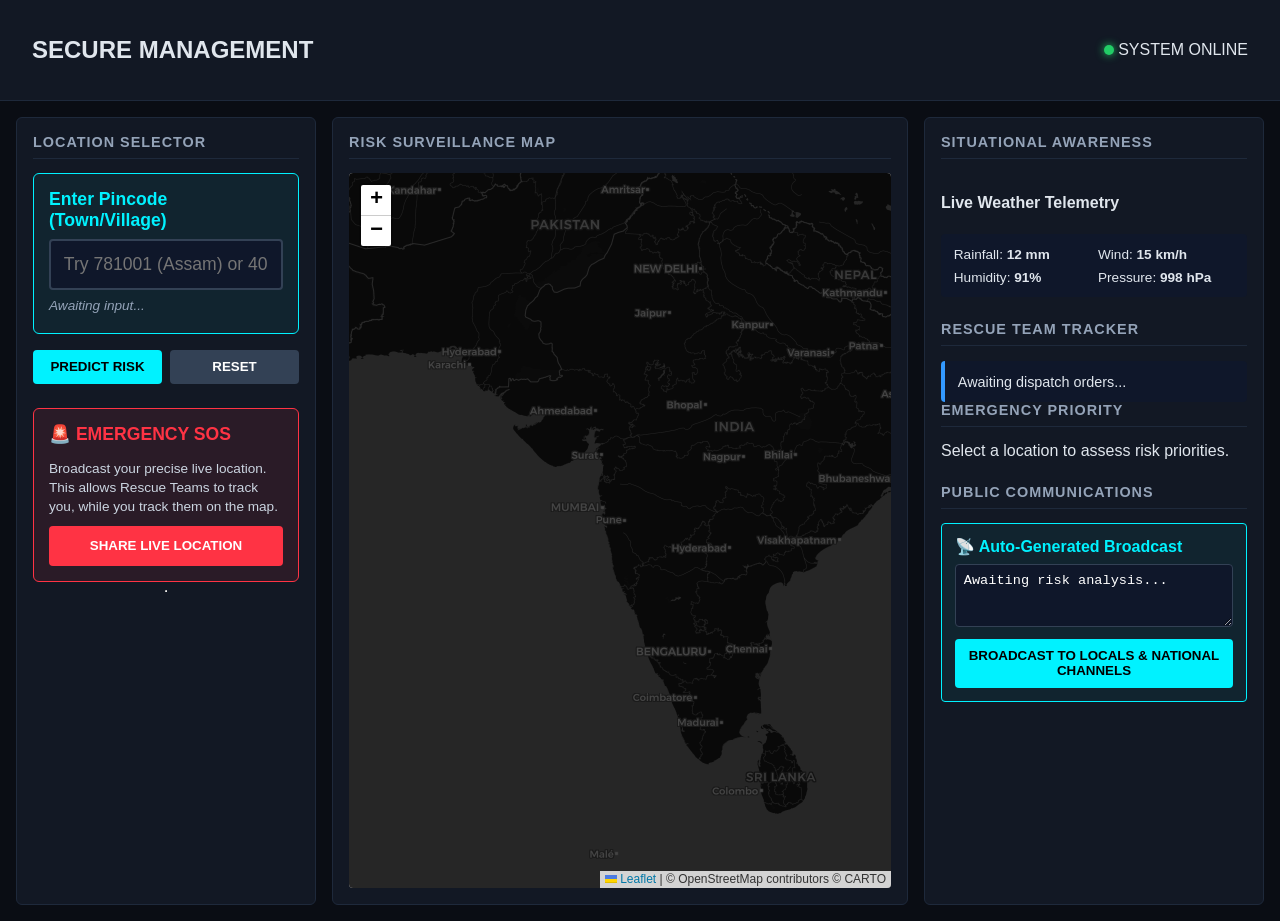
<file: SECURE MANAGEMENT - AI Disaster Intelligence.html>
<!DOCTYPE html>
<!-- saved from url=(0022)http://127.0.0.1:8000/ -->
<html lang="en"><head><meta http-equiv="Content-Type" content="text/html; charset=UTF-8">
  
  <meta name="viewport" content="width=device-width, initial-scale=1.0">
  <title>SECURE MANAGEMENT - AI Disaster Intelligence</title>
  
  <!-- Styling & Map Libraries -->
  <link rel="stylesheet" href="./SECURE MANAGEMENT - AI Disaster Intelligence_files/leaflet.css">
  <link rel="stylesheet" href="./SECURE MANAGEMENT - AI Disaster Intelligence_files/style.css">
  
  <!-- JS Libraries -->
  <script src="./SECURE MANAGEMENT - AI Disaster Intelligence_files/three.min.js.download"></script>
  <script src="./SECURE MANAGEMENT - AI Disaster Intelligence_files/leaflet.js.download"></script>
  <script src="./SECURE MANAGEMENT - AI Disaster Intelligence_files/chart.js.download"></script>
</head>
<body>

  <!-- Entry Visual Experience (Three.js) -->
  <section id="hero-landing" class="hidden">
    <div id="three-canvas-container"><canvas width="1536" height="782" style="display: block; width: 1536px; height: 782px;"></canvas></div>
    <div class="hero-overlay">
      <h1>SECURE MANAGEMENT</h1>
      <p class="subtitle">AI-POWERED DISASTER INTELLIGENCE</p>
      
      <div id="contact-form" style="margin-top: 2rem; display: flex; flex-direction: column; align-items: center; gap: 10px;">
        <label for="user-phone" style="font-size: 0.9rem; color: #cbd5e1; text-shadow: 0 2px 4px rgba(0,0,0,0.8);">Emergency Contact Registration</label>
        <input type="tel" id="user-phone" placeholder="Enter Mobile Number" style="padding: 1rem; font-size: 1.1rem; border-radius: 4px; border: 2px solid var(--accent-cyan); background: rgba(15, 23, 42, 0.8); color: #fff; text-align: center; width: 280px; box-sizing: border-box; font-weight: bold; letter-spacing: 1px;">
        <button id="btn-enter" onclick="enterCommandCenter()" style="margin-top: 10px; width: 280px;">ENTER COMMAND CENTER</button>
      </div>
    </div>
  </section>

  <!-- Main Command Center Dashboard -->
  <main id="command-center" class="">
    <!-- Header -->
    <header class="dashboard-header">
      <h2>SECURE MANAGEMENT</h2>
      <div class="system-status">
        <span class="status-dot"></span> SYSTEM ONLINE
      </div>
    </header>

    <!-- Main Grid -->
    <div class="dashboard-grid">
      
      <!-- Control Panel -->
      <section class="panel control-panel">
        <h3>LOCATION SELECTOR</h3>
        <div class="form-group" style="background: rgba(0, 242, 255, 0.05); padding: 15px; border-radius: 6px; border: 1px solid var(--accent-cyan); margin-bottom: 1rem;">
          <label for="pincode-input" style="color: var(--accent-cyan); font-weight: bold; font-size: 1.1rem; display: block; margin-bottom: 8px;">Enter Pincode (Town/Village)</label>
          <input type="text" id="pincode-input" placeholder="Try 781001 (Assam) or 400001 (Mumbai)" style="width: 100%; padding: 0.8rem; font-size: 1.1rem; background: #0f172a; border: 2px solid #334155; color: #fff; border-radius: 4px; margin-bottom: 0.5rem; box-sizing: border-box;">
          <div id="detected-location" style="font-size: 0.85rem; color: rgb(148, 163, 184); min-height: 20px; font-style: italic;">Awaiting input...</div>
        </div>
        <div class="button-group">
          <button id="btn-predict" onclick="triggerPincodePrediction()">PREDICT RISK</button>
          <button id="btn-cancel" onclick="resetSelection()">RESET</button>
        </div>

        <!-- 2-Way Tracker / SOS Feature -->
        <div class="form-group" style="background: rgba(255, 51, 68, 0.1); padding: 15px; border-radius: 6px; border: 1px solid var(--risk-high); margin-top: 1.5rem;">
          <h4 style="color: var(--risk-high); margin: 0 0 8px 0; font-size: 1.1rem;">🚨 EMERGENCY SOS</h4>
          <p style="font-size: 0.85rem; color: #cbd5e1; margin-bottom: 10px; line-height: 1.4;">Broadcast your precise live location. This allows Rescue Teams to track you, while you track them on the map.</p>
          <button id="btn-sos" onclick="triggerSOS()" style="width: 100%; padding: 0.8rem; background: var(--risk-high); color: #fff; font-weight: bold; border: none; border-radius: 4px; cursor: pointer; transition: 0.3s;">SHARE LIVE LOCATION</button>
          <div id="sos-status" style="font-size: 0.85rem; margin-top: 0.5rem; color: var(--risk-high); display: none; font-weight: bold;"></div>
        </div>

        <hr class="panel-divider">

        <!-- Area to Secure First -->
        <div id="priority-location-card" class="priority-card hidden">
          <h4>🚨 AREA TO SECURE FIRST</h4>
          <div id="priority-location-name" class="priority-title">626126</div>
          <div id="priority-score" class="priority-score-badge">11.46%</div>
          <div id="priority-risk-tag" class="risk-tag" style="color: var(--risk-none);">NO RISK</div>
          <div class="recommendations">
            <strong>Recommended Resources:</strong>
            <ul id="priority-resource-list"></ul>
          </div>
        </div>
      </section>

      <!-- Center Map View -->
      <section class="panel map-panel">
        <h3>RISK SURVEILLANCE MAP</h3>
        <div id="map" class="leaflet-container leaflet-touch leaflet-retina leaflet-fade-anim leaflet-grab leaflet-touch-drag leaflet-touch-zoom" tabindex="0" style="position: relative;"><div class="leaflet-pane leaflet-map-pane" style="transform: translate3d(-14px, 9px, 0px);"><div class="leaflet-pane leaflet-tile-pane"><div class="leaflet-layer " style="z-index: 1; opacity: 1;"><div class="leaflet-tile-container leaflet-zoom-animated" style="z-index: 18; transform: translate3d(99px, 238px, 0px) scale(1);"><img alt="" src="./SECURE MANAGEMENT - AI Disaster Intelligence_files/14@2x.png" class="leaflet-tile leaflet-tile-loaded" style="width: 256px; height: 256px; transform: translate3d(46px, 17px, 0px); opacity: 1;"><img alt="" src="./SECURE MANAGEMENT - AI Disaster Intelligence_files/14@2x(1).png" class="leaflet-tile leaflet-tile-loaded" style="width: 256px; height: 256px; transform: translate3d(302px, 17px, 0px); opacity: 1;"><img alt="" src="./SECURE MANAGEMENT - AI Disaster Intelligence_files/13@2x.png" class="leaflet-tile leaflet-tile-loaded" style="width: 256px; height: 256px; transform: translate3d(46px, -239px, 0px); opacity: 1;"><img alt="" src="./SECURE MANAGEMENT - AI Disaster Intelligence_files/13@2x(1).png" class="leaflet-tile leaflet-tile-loaded" style="width: 256px; height: 256px; transform: translate3d(302px, -239px, 0px); opacity: 1;"><img alt="" src="./SECURE MANAGEMENT - AI Disaster Intelligence_files/15@2x.png" class="leaflet-tile leaflet-tile-loaded" style="width: 256px; height: 256px; transform: translate3d(46px, 273px, 0px); opacity: 1;"><img alt="" src="./SECURE MANAGEMENT - AI Disaster Intelligence_files/15@2x(1).png" class="leaflet-tile leaflet-tile-loaded" style="width: 256px; height: 256px; transform: translate3d(302px, 273px, 0px); opacity: 1;"><img alt="" src="./SECURE MANAGEMENT - AI Disaster Intelligence_files/14@2x(2).png" class="leaflet-tile leaflet-tile-loaded" style="width: 256px; height: 256px; transform: translate3d(-210px, 17px, 0px); opacity: 1;"><img alt="" src="./SECURE MANAGEMENT - AI Disaster Intelligence_files/14@2x(3).png" class="leaflet-tile leaflet-tile-loaded" style="width: 256px; height: 256px; transform: translate3d(558px, 17px, 0px); opacity: 1;"><img alt="" src="./SECURE MANAGEMENT - AI Disaster Intelligence_files/13@2x(2).png" class="leaflet-tile leaflet-tile-loaded" style="width: 256px; height: 256px; transform: translate3d(-210px, -239px, 0px); opacity: 1;"><img alt="" src="./SECURE MANAGEMENT - AI Disaster Intelligence_files/13@2x(3).png" class="leaflet-tile leaflet-tile-loaded" style="width: 256px; height: 256px; transform: translate3d(558px, -239px, 0px); opacity: 1;"><img alt="" src="./SECURE MANAGEMENT - AI Disaster Intelligence_files/15@2x(2).png" class="leaflet-tile leaflet-tile-loaded" style="width: 256px; height: 256px; transform: translate3d(-210px, 273px, 0px); opacity: 1;"><img alt="" src="./SECURE MANAGEMENT - AI Disaster Intelligence_files/15@2x(3).png" class="leaflet-tile leaflet-tile-loaded" style="width: 256px; height: 256px; transform: translate3d(558px, 273px, 0px); opacity: 1;"><img alt="" src="./SECURE MANAGEMENT - AI Disaster Intelligence_files/12@2x.png" class="leaflet-tile leaflet-tile-loaded" style="width: 256px; height: 256px; transform: translate3d(46px, -495px, 0px); opacity: 1;"><img alt="" src="./SECURE MANAGEMENT - AI Disaster Intelligence_files/12@2x(1).png" class="leaflet-tile leaflet-tile-loaded" style="width: 256px; height: 256px; transform: translate3d(302px, -495px, 0px); opacity: 1;"><img alt="" src="./SECURE MANAGEMENT - AI Disaster Intelligence_files/12@2x(2).png" class="leaflet-tile leaflet-tile-loaded" style="width: 256px; height: 256px; transform: translate3d(-210px, -495px, 0px); opacity: 1;"><img alt="" src="./SECURE MANAGEMENT - AI Disaster Intelligence_files/12@2x(3).png" class="leaflet-tile leaflet-tile-loaded" style="width: 256px; height: 256px; transform: translate3d(558px, -495px, 0px); opacity: 1;"></div></div></div><div class="leaflet-pane leaflet-overlay-pane"><svg pointer-events="none" class="leaflet-zoom-animated" width="940" height="713" viewBox="-64 -68 940 713" style="transform: translate3d(-64px, -68px, 0px);"><g></g></svg></div><div class="leaflet-pane leaflet-shadow-pane"></div><div class="leaflet-pane leaflet-marker-pane"></div><div class="leaflet-pane leaflet-tooltip-pane"></div><div class="leaflet-pane leaflet-popup-pane"></div><div class="leaflet-proxy leaflet-zoom-animated" style="transform: translate3d(5892.5px, 3617px, 0px) scale(16);"></div></div><div class="leaflet-control-container"><div class="leaflet-top leaflet-left"><div class="leaflet-control-zoom leaflet-bar leaflet-control"><a class="leaflet-control-zoom-in" href="http://127.0.0.1:8000/#" title="Zoom in" role="button" aria-label="Zoom in" aria-disabled="false"><span aria-hidden="true">+</span></a><a class="leaflet-control-zoom-out" href="http://127.0.0.1:8000/#" title="Zoom out" role="button" aria-label="Zoom out" aria-disabled="false"><span aria-hidden="true">−</span></a></div></div><div class="leaflet-top leaflet-right"></div><div class="leaflet-bottom leaflet-left"></div><div class="leaflet-bottom leaflet-right"><div class="leaflet-control-attribution leaflet-control"><a href="https://leafletjs.com/" title="A JavaScript library for interactive maps"><svg aria-hidden="true" xmlns="http://www.w3.org/2000/svg" width="12" height="8" viewBox="0 0 12 8" class="leaflet-attribution-flag"><path fill="#4C7BE1" d="M0 0h12v4H0z"></path><path fill="#FFD500" d="M0 4h12v3H0z"></path><path fill="#E0BC00" d="M0 7h12v1H0z"></path></svg> Leaflet</a> <span aria-hidden="true">|</span> © OpenStreetMap contributors © CARTO</div></div></div></div>
      </section>

      <!-- Right Analytics & Priority Column -->
      <section class="panel analytics-panel">
        <h3>SITUATIONAL AWARENESS</h3>
        
        <div id="weather-card" class="data-card">
          <h4>Live Weather Telemetry</h4>
          <div class="metrics-grid">
            <div><span>Rainfall:</span> <strong id="m-rain">12 mm</strong></div>
            <div><span>Wind:</span> <strong id="m-wind">15 km/h</strong></div>
            <div><span>Humidity:</span> <strong id="m-humidity">91%</strong></div>
            <div><span>Pressure:</span> <strong id="m-pressure">998 hPa</strong></div>
          </div>
        </div>

        <!-- Live Asset Tracker -->
        <h3 style="margin-top: 1.5rem;">RESCUE TEAM TRACKER</h3>
        <div id="asset-tracker-list" class="data-card" style="padding: 0.8rem; background: #0f172a; border-radius: 4px; border-left: 4px solid var(--risk-less); font-size: 0.9rem;"><div class="queue-placeholder">Awaiting dispatch orders...</div></div>

        <!-- Real Nearby Hospitals -->
        <div id="hospital-card" class="data-card hidden" style="margin-top: 1rem; padding: 0.8rem; background: rgba(34, 204, 102, 0.1); border: 1px solid var(--risk-none); border-radius: 4px;">
          <h4 style="margin: 0 0 0.5rem 0; color: var(--risk-none);">🏥 Active Medical Facilities (5km Scan)</h4>
          <ul id="hospital-list" style="margin: 0; padding-left: 1.2rem; font-size: 0.85rem; line-height: 1.6; list-style-type: none; padding-left: 0;"><li style="margin-bottom: 8px; padding-bottom: 6px; border-bottom: 1px solid rgba(255,255,255,0.1);">
                    <strong style="color: #66b3ff;">Government Hospital, Kunnur</strong><br>
                    <span style="font-size: 0.8rem; color: #94a3b8;">🏥 Standard Hospital • Located within 5km</span><br>
                    <div style="margin-top: 4px; display: flex; gap: 12px;">
                        <a href="https://www.google.com/maps/search/?api=1&amp;query=Government%20Hospital%2C%20Kunnur+9.5865151,77.6993822" target="_blank" style="font-size: 0.75rem; color: #66b3ff; text-decoration: underline;">📄 View Details &amp; Contact</a>
                        <a href="https://www.google.com/maps/dir/?api=1&amp;destination=9.5865151,77.6993822" target="_blank" style="font-size: 0.75rem; color: var(--risk-none); text-decoration: underline;">🚑 Route Ambulances</a>
                    </div>
                </li><li style="margin-bottom: 8px; padding-bottom: 6px; border-bottom: 1px solid rgba(255,255,255,0.1);">
                    <strong style="color: #66b3ff;">Government Hospital, Nathampatti</strong><br>
                    <span style="font-size: 0.8rem; color: #94a3b8;">🏥 Standard Hospital • Located within 5km</span><br>
                    <div style="margin-top: 4px; display: flex; gap: 12px;">
                        <a href="https://www.google.com/maps/search/?api=1&amp;query=Government%20Hospital%2C%20Nathampatti+9.6009693,77.7300528" target="_blank" style="font-size: 0.75rem; color: #66b3ff; text-decoration: underline;">📄 View Details &amp; Contact</a>
                        <a href="https://www.google.com/maps/dir/?api=1&amp;destination=9.6009693,77.7300528" target="_blank" style="font-size: 0.75rem; color: var(--risk-none); text-decoration: underline;">🚑 Route Ambulances</a>
                    </div>
                </li></ul>
        </div>

        <h3>EMERGENCY PRIORITY</h3>
        <div id="priority-list" class="priority-queue">
          <div class="queue-placeholder">Select a location to assess risk priorities.</div>
        </div>

        <!-- Emergency Communication to Locals -->
        <h3 style="margin-top: 1.5rem;">PUBLIC COMMUNICATIONS</h3>
        <div id="comm-card" class="data-card" style="background: rgba(0, 242, 255, 0.05); border: 1px solid var(--accent-cyan); padding: 0.8rem; border-radius: 4px;">
          <h4 style="margin: 0 0 0.5rem 0; color: var(--accent-cyan);">📡 Auto-Generated Broadcast</h4>
          <textarea id="public-alert-msg" rows="3" style="width: 100%; background: #0f172a; color: #fff; border: 1px solid #334155; padding: 0.5rem; border-radius: 4px; font-size: 0.85rem; box-sizing: border-box;" readonly="">Awaiting risk analysis...</textarea>
          <button id="btn-broadcast" onclick="broadcastAlert()" style="width: 100%; margin-top: 0.5rem; padding: 0.6rem; background: var(--accent-cyan); color: #000; font-weight: bold; border: none; border-radius: 4px; cursor: pointer; transition: 0.3s;">BROADCAST TO LOCALS &amp; NATIONAL CHANNELS</button>
          <div id="broadcast-status" style="font-size: 0.8rem; margin-top: 0.5rem; color: var(--risk-none); display: none;">✅ Alerts transmitted to local networks and National Broadcast Channels!</div>
        </div>
      </section>
      
    </div>

    <!-- Alert Modal / Banner -->
    <div id="alert-banner" class="alert-banner hidden">
      <div id="alert-content"></div>
      <button onclick="closeAlert()">Acknowledge</button>
    </div>
  </main>

  <script src="./SECURE MANAGEMENT - AI Disaster Intelligence_files/app.js.download"></script>
  <script src="./SECURE MANAGEMENT - AI Disaster Intelligence_files/map.js.download"></script>


</body></html>
</file>
<file: SECURE MANAGEMENT - AI Disaster Intelligence_files/leaflet.css>
/* required styles */

.leaflet-pane,
.leaflet-tile,
.leaflet-marker-icon,
.leaflet-marker-shadow,
.leaflet-tile-container,
.leaflet-pane > svg,
.leaflet-pane > canvas,
.leaflet-zoom-box,
.leaflet-image-layer,
.leaflet-layer {
	position: absolute;
	left: 0;
	top: 0;
	}
.leaflet-container {
	overflow: hidden;
	}
.leaflet-tile,
.leaflet-marker-icon,
.leaflet-marker-shadow {
	-webkit-user-select: none;
	   -moz-user-select: none;
	        user-select: none;
	  -webkit-user-drag: none;
	}
/* Prevents IE11 from highlighting tiles in blue */
.leaflet-tile::selection {
	background: transparent;
}
/* Safari renders non-retina tile on retina better with this, but Chrome is worse */
.leaflet-safari .leaflet-tile {
	image-rendering: -webkit-optimize-contrast;
	}
/* hack that prevents hw layers "stretching" when loading new tiles */
.leaflet-safari .leaflet-tile-container {
	width: 1600px;
	height: 1600px;
	-webkit-transform-origin: 0 0;
	}
.leaflet-marker-icon,
.leaflet-marker-shadow {
	display: block;
	}
/* .leaflet-container svg: reset svg max-width decleration shipped in Joomla! (joomla.org) 3.x */
/* .leaflet-container img: map is broken in FF if you have max-width: 100% on tiles */
.leaflet-container .leaflet-overlay-pane svg {
	max-width: none !important;
	max-height: none !important;
	}
.leaflet-container .leaflet-marker-pane img,
.leaflet-container .leaflet-shadow-pane img,
.leaflet-container .leaflet-tile-pane img,
.leaflet-container img.leaflet-image-layer,
.leaflet-container .leaflet-tile {
	max-width: none !important;
	max-height: none !important;
	width: auto;
	padding: 0;
	}

.leaflet-container img.leaflet-tile {
	/* See: https://bugs.chromium.org/p/chromium/issues/detail?id=600120 */
	mix-blend-mode: plus-lighter;
}

.leaflet-container.leaflet-touch-zoom {
	-ms-touch-action: pan-x pan-y;
	touch-action: pan-x pan-y;
	}
.leaflet-container.leaflet-touch-drag {
	-ms-touch-action: pinch-zoom;
	/* Fallback for FF which doesn't support pinch-zoom */
	touch-action: none;
	touch-action: pinch-zoom;
}
.leaflet-container.leaflet-touch-drag.leaflet-touch-zoom {
	-ms-touch-action: none;
	touch-action: none;
}
.leaflet-container {
	-webkit-tap-highlight-color: transparent;
}
.leaflet-container a {
	-webkit-tap-highlight-color: rgba(51, 181, 229, 0.4);
}
.leaflet-tile {
	filter: inherit;
	visibility: hidden;
	}
.leaflet-tile-loaded {
	visibility: inherit;
	}
.leaflet-zoom-box {
	width: 0;
	height: 0;
	-moz-box-sizing: border-box;
	     box-sizing: border-box;
	z-index: 800;
	}
/* workaround for https://bugzilla.mozilla.org/show_bug.cgi?id=888319 */
.leaflet-overlay-pane svg {
	-moz-user-select: none;
	}

.leaflet-pane         { z-index: 400; }

.leaflet-tile-pane    { z-index: 200; }
.leaflet-overlay-pane { z-index: 400; }
.leaflet-shadow-pane  { z-index: 500; }
.leaflet-marker-pane  { z-index: 600; }
.leaflet-tooltip-pane   { z-index: 650; }
.leaflet-popup-pane   { z-index: 700; }

.leaflet-map-pane canvas { z-index: 100; }
.leaflet-map-pane svg    { z-index: 200; }

.leaflet-vml-shape {
	width: 1px;
	height: 1px;
	}
.lvml {
	behavior: url(#default#VML);
	display: inline-block;
	position: absolute;
	}


/* control positioning */

.leaflet-control {
	position: relative;
	z-index: 800;
	pointer-events: visiblePainted; /* IE 9-10 doesn't have auto */
	pointer-events: auto;
	}
.leaflet-top,
.leaflet-bottom {
	position: absolute;
	z-index: 1000;
	pointer-events: none;
	}
.leaflet-top {
	top: 0;
	}
.leaflet-right {
	right: 0;
	}
.leaflet-bottom {
	bottom: 0;
	}
.leaflet-left {
	left: 0;
	}
.leaflet-control {
	float: left;
	clear: both;
	}
.leaflet-right .leaflet-control {
	float: right;
	}
.leaflet-top .leaflet-control {
	margin-top: 10px;
	}
.leaflet-bottom .leaflet-control {
	margin-bottom: 10px;
	}
.leaflet-left .leaflet-control {
	margin-left: 10px;
	}
.leaflet-right .leaflet-control {
	margin-right: 10px;
	}


/* zoom and fade animations */

.leaflet-fade-anim .leaflet-popup {
	opacity: 0;
	-webkit-transition: opacity 0.2s linear;
	   -moz-transition: opacity 0.2s linear;
	        transition: opacity 0.2s linear;
	}
.leaflet-fade-anim .leaflet-map-pane .leaflet-popup {
	opacity: 1;
	}
.leaflet-zoom-animated {
	-webkit-transform-origin: 0 0;
	    -ms-transform-origin: 0 0;
	        transform-origin: 0 0;
	}
svg.leaflet-zoom-animated {
	will-change: transform;
}

.leaflet-zoom-anim .leaflet-zoom-animated {
	-webkit-transition: -webkit-transform 0.25s cubic-bezier(0,0,0.25,1);
	   -moz-transition:    -moz-transform 0.25s cubic-bezier(0,0,0.25,1);
	        transition:         transform 0.25s cubic-bezier(0,0,0.25,1);
	}
.leaflet-zoom-anim .leaflet-tile,
.leaflet-pan-anim .leaflet-tile {
	-webkit-transition: none;
	   -moz-transition: none;
	        transition: none;
	}

.leaflet-zoom-anim .leaflet-zoom-hide {
	visibility: hidden;
	}


/* cursors */

.leaflet-interactive {
	cursor: pointer;
	}
.leaflet-grab {
	cursor: -webkit-grab;
	cursor:    -moz-grab;
	cursor:         grab;
	}
.leaflet-crosshair,
.leaflet-crosshair .leaflet-interactive {
	cursor: crosshair;
	}
.leaflet-popup-pane,
.leaflet-control {
	cursor: auto;
	}
.leaflet-dragging .leaflet-grab,
.leaflet-dragging .leaflet-grab .leaflet-interactive,
.leaflet-dragging .leaflet-marker-draggable {
	cursor: move;
	cursor: -webkit-grabbing;
	cursor:    -moz-grabbing;
	cursor:         grabbing;
	}

/* marker & overlays interactivity */
.leaflet-marker-icon,
.leaflet-marker-shadow,
.leaflet-image-layer,
.leaflet-pane > svg path,
.leaflet-tile-container {
	pointer-events: none;
	}

.leaflet-marker-icon.leaflet-interactive,
.leaflet-image-layer.leaflet-interactive,
.leaflet-pane > svg path.leaflet-interactive,
svg.leaflet-image-layer.leaflet-interactive path {
	pointer-events: visiblePainted; /* IE 9-10 doesn't have auto */
	pointer-events: auto;
	}

/* visual tweaks */

.leaflet-container {
	background: #ddd;
	outline-offset: 1px;
	}
.leaflet-container a {
	color: #0078A8;
	}
.leaflet-zoom-box {
	border: 2px dotted #38f;
	background: rgba(255,255,255,0.5);
	}


/* general typography */
.leaflet-container {
	font-family: "Helvetica Neue", Arial, Helvetica, sans-serif;
	font-size: 12px;
	font-size: 0.75rem;
	line-height: 1.5;
	}


/* general toolbar styles */

.leaflet-bar {
	box-shadow: 0 1px 5px rgba(0,0,0,0.65);
	border-radius: 4px;
	}
.leaflet-bar a {
	background-color: #fff;
	border-bottom: 1px solid #ccc;
	width: 26px;
	height: 26px;
	line-height: 26px;
	display: block;
	text-align: center;
	text-decoration: none;
	color: black;
	}
.leaflet-bar a,
.leaflet-control-layers-toggle {
	background-position: 50% 50%;
	background-repeat: no-repeat;
	display: block;
	}
.leaflet-bar a:hover,
.leaflet-bar a:focus {
	background-color: #f4f4f4;
	}
.leaflet-bar a:first-child {
	border-top-left-radius: 4px;
	border-top-right-radius: 4px;
	}
.leaflet-bar a:last-child {
	border-bottom-left-radius: 4px;
	border-bottom-right-radius: 4px;
	border-bottom: none;
	}
.leaflet-bar a.leaflet-disabled {
	cursor: default;
	background-color: #f4f4f4;
	color: #bbb;
	}

.leaflet-touch .leaflet-bar a {
	width: 30px;
	height: 30px;
	line-height: 30px;
	}
.leaflet-touch .leaflet-bar a:first-child {
	border-top-left-radius: 2px;
	border-top-right-radius: 2px;
	}
.leaflet-touch .leaflet-bar a:last-child {
	border-bottom-left-radius: 2px;
	border-bottom-right-radius: 2px;
	}

/* zoom control */

.leaflet-control-zoom-in,
.leaflet-control-zoom-out {
	font: bold 18px 'Lucida Console', Monaco, monospace;
	text-indent: 1px;
	}

.leaflet-touch .leaflet-control-zoom-in, .leaflet-touch .leaflet-control-zoom-out  {
	font-size: 22px;
	}


/* layers control */

.leaflet-control-layers {
	box-shadow: 0 1px 5px rgba(0,0,0,0.4);
	background: #fff;
	border-radius: 5px;
	}
.leaflet-control-layers-toggle {
	background-image: url(images/layers.png);
	width: 36px;
	height: 36px;
	}
.leaflet-retina .leaflet-control-layers-toggle {
	background-image: url(images/layers-2x.png);
	background-size: 26px 26px;
	}
.leaflet-touch .leaflet-control-layers-toggle {
	width: 44px;
	height: 44px;
	}
.leaflet-control-layers .leaflet-control-layers-list,
.leaflet-control-layers-expanded .leaflet-control-layers-toggle {
	display: none;
	}
.leaflet-control-layers-expanded .leaflet-control-layers-list {
	display: block;
	position: relative;
	}
.leaflet-control-layers-expanded {
	padding: 6px 10px 6px 6px;
	color: #333;
	background: #fff;
	}
.leaflet-control-layers-scrollbar {
	overflow-y: scroll;
	overflow-x: hidden;
	padding-right: 5px;
	}
.leaflet-control-layers-selector {
	margin-top: 2px;
	position: relative;
	top: 1px;
	}
.leaflet-control-layers label {
	display: block;
	font-size: 13px;
	font-size: 1.08333em;
	}
.leaflet-control-layers-separator {
	height: 0;
	border-top: 1px solid #ddd;
	margin: 5px -10px 5px -6px;
	}

/* Default icon URLs */
.leaflet-default-icon-path { /* used only in path-guessing heuristic, see L.Icon.Default */
	background-image: url(images/marker-icon.png);
	}


/* attribution and scale controls */

.leaflet-container .leaflet-control-attribution {
	background: #fff;
	background: rgba(255, 255, 255, 0.8);
	margin: 0;
	}
.leaflet-control-attribution,
.leaflet-control-scale-line {
	padding: 0 5px;
	color: #333;
	line-height: 1.4;
	}
.leaflet-control-attribution a {
	text-decoration: none;
	}
.leaflet-control-attribution a:hover,
.leaflet-control-attribution a:focus {
	text-decoration: underline;
	}
.leaflet-attribution-flag {
	display: inline !important;
	vertical-align: baseline !important;
	width: 1em;
	height: 0.6669em;
	}
.leaflet-left .leaflet-control-scale {
	margin-left: 5px;
	}
.leaflet-bottom .leaflet-control-scale {
	margin-bottom: 5px;
	}
.leaflet-control-scale-line {
	border: 2px solid #777;
	border-top: none;
	line-height: 1.1;
	padding: 2px 5px 1px;
	white-space: nowrap;
	-moz-box-sizing: border-box;
	     box-sizing: border-box;
	background: rgba(255, 255, 255, 0.8);
	text-shadow: 1px 1px #fff;
	}
.leaflet-control-scale-line:not(:first-child) {
	border-top: 2px solid #777;
	border-bottom: none;
	margin-top: -2px;
	}
.leaflet-control-scale-line:not(:first-child):not(:last-child) {
	border-bottom: 2px solid #777;
	}

.leaflet-touch .leaflet-control-attribution,
.leaflet-touch .leaflet-control-layers,
.leaflet-touch .leaflet-bar {
	box-shadow: none;
	}
.leaflet-touch .leaflet-control-layers,
.leaflet-touch .leaflet-bar {
	border: 2px solid rgba(0,0,0,0.2);
	background-clip: padding-box;
	}


/* popup */

.leaflet-popup {
	position: absolute;
	text-align: center;
	margin-bottom: 20px;
	}
.leaflet-popup-content-wrapper {
	padding: 1px;
	text-align: left;
	border-radius: 12px;
	}
.leaflet-popup-content {
	margin: 13px 24px 13px 20px;
	line-height: 1.3;
	font-size: 13px;
	font-size: 1.08333em;
	min-height: 1px;
	}
.leaflet-popup-content p {
	margin: 17px 0;
	margin: 1.3em 0;
	}
.leaflet-popup-tip-container {
	width: 40px;
	height: 20px;
	position: absolute;
	left: 50%;
	margin-top: -1px;
	margin-left: -20px;
	overflow: hidden;
	pointer-events: none;
	}
.leaflet-popup-tip {
	width: 17px;
	height: 17px;
	padding: 1px;

	margin: -10px auto 0;
	pointer-events: auto;

	-webkit-transform: rotate(45deg);
	   -moz-transform: rotate(45deg);
	    -ms-transform: rotate(45deg);
	        transform: rotate(45deg);
	}
.leaflet-popup-content-wrapper,
.leaflet-popup-tip {
	background: white;
	color: #333;
	box-shadow: 0 3px 14px rgba(0,0,0,0.4);
	}
.leaflet-container a.leaflet-popup-close-button {
	position: absolute;
	top: 0;
	right: 0;
	border: none;
	text-align: center;
	width: 24px;
	height: 24px;
	font: 16px/24px Tahoma, Verdana, sans-serif;
	color: #757575;
	text-decoration: none;
	background: transparent;
	}
.leaflet-container a.leaflet-popup-close-button:hover,
.leaflet-container a.leaflet-popup-close-button:focus {
	color: #585858;
	}
.leaflet-popup-scrolled {
	overflow: auto;
	}

.leaflet-oldie .leaflet-popup-content-wrapper {
	-ms-zoom: 1;
	}
.leaflet-oldie .leaflet-popup-tip {
	width: 24px;
	margin: 0 auto;

	-ms-filter: "progid:DXImageTransform.Microsoft.Matrix(M11=0.70710678, M12=0.70710678, M21=-0.70710678, M22=0.70710678)";
	filter: progid:DXImageTransform.Microsoft.Matrix(M11=0.70710678, M12=0.70710678, M21=-0.70710678, M22=0.70710678);
	}

.leaflet-oldie .leaflet-control-zoom,
.leaflet-oldie .leaflet-control-layers,
.leaflet-oldie .leaflet-popup-content-wrapper,
.leaflet-oldie .leaflet-popup-tip {
	border: 1px solid #999;
	}


/* div icon */

.leaflet-div-icon {
	background: #fff;
	border: 1px solid #666;
	}


/* Tooltip */
/* Base styles for the element that has a tooltip */
.leaflet-tooltip {
	position: absolute;
	padding: 6px;
	background-color: #fff;
	border: 1px solid #fff;
	border-radius: 3px;
	color: #222;
	white-space: nowrap;
	-webkit-user-select: none;
	-moz-user-select: none;
	-ms-user-select: none;
	user-select: none;
	pointer-events: none;
	box-shadow: 0 1px 3px rgba(0,0,0,0.4);
	}
.leaflet-tooltip.leaflet-interactive {
	cursor: pointer;
	pointer-events: auto;
	}
.leaflet-tooltip-top:before,
.leaflet-tooltip-bottom:before,
.leaflet-tooltip-left:before,
.leaflet-tooltip-right:before {
	position: absolute;
	pointer-events: none;
	border: 6px solid transparent;
	background: transparent;
	content: "";
	}

/* Directions */

.leaflet-tooltip-bottom {
	margin-top: 6px;
}
.leaflet-tooltip-top {
	margin-top: -6px;
}
.leaflet-tooltip-bottom:before,
.leaflet-tooltip-top:before {
	left: 50%;
	margin-left: -6px;
	}
.leaflet-tooltip-top:before {
	bottom: 0;
	margin-bottom: -12px;
	border-top-color: #fff;
	}
.leaflet-tooltip-bottom:before {
	top: 0;
	margin-top: -12px;
	margin-left: -6px;
	border-bottom-color: #fff;
	}
.leaflet-tooltip-left {
	margin-left: -6px;
}
.leaflet-tooltip-right {
	margin-left: 6px;
}
.leaflet-tooltip-left:before,
.leaflet-tooltip-right:before {
	top: 50%;
	margin-top: -6px;
	}
.leaflet-tooltip-left:before {
	right: 0;
	margin-right: -12px;
	border-left-color: #fff;
	}
.leaflet-tooltip-right:before {
	left: 0;
	margin-left: -12px;
	border-right-color: #fff;
	}

/* Printing */

@media print {
	/* Prevent printers from removing background-images of controls. */
	.leaflet-control {
		-webkit-print-color-adjust: exact;
		print-color-adjust: exact;
		}
	}
</file>
<file: SECURE MANAGEMENT - AI Disaster Intelligence_files/style.css>
:root {
  --bg-dark: #0a0d14;
  --panel-bg: #121824;
  --accent-cyan: #00f2ff;
  --risk-high: #ff3344;
  --risk-mod: #ff9900;
  --risk-less: #3399ff;
  --risk-none: #22cc66;
  --text-main: #e0e6ed;
}

body {
  margin: 0;
  padding: 0;
  background-color: var(--bg-dark);
  color: var(--text-main);
  font-family: 'Segoe UI', Tahoma, Geneva, Verdana, sans-serif;
  overflow-x: hidden;
}

.hidden { display: none !important; }

/* Entry Scene */
#hero-landing {
  position: relative;
  width: 100vw;
  height: 100vh;
  background: #000;
}

#three-canvas-container {
  width: 100%;
  height: 100%;
}

.hero-overlay {
  position: absolute;
  top: 50%;
  left: 50%;
  transform: translate(-50%, -50%);
  text-align: center;
}

.hero-overlay h1 {
  font-size: 3.5rem;
  letter-spacing: 4px;
  margin-bottom: 0.5rem;
  color: #fff;
  text-shadow: 0 0 15px var(--accent-cyan);
}

.subtitle {
  font-size: 1.2rem;
  color: var(--accent-cyan);
  margin-bottom: 2rem;
  letter-spacing: 2px;
}

#btn-enter {
  padding: 1rem 2.5rem;
  font-size: 1rem;
  font-weight: bold;
  color: #000;
  background: var(--accent-cyan);
  border: none;
  cursor: pointer;
  border-radius: 4px;
  box-shadow: 0 0 15px rgba(0, 242, 255, 0.4);
  transition: all 0.3s ease;
}

#btn-enter:hover {
  background: #fff;
  box-shadow: 0 0 25px rgba(255, 255, 255, 0.8);
}

/* Dashboard */
.dashboard-header {
  display: flex;
  justify-content: space-between;
  align-items: center;
  padding: 1rem 2rem;
  background: var(--panel-bg);
  border-bottom: 1px solid #1e293b;
}

.status-dot {
  display: inline-block;
  width: 10px;
  height: 10px;
  background-color: var(--risk-none);
  border-radius: 50%;
  box-shadow: 0 0 8px var(--risk-none);
}

.dashboard-grid {
  display: grid;
  grid-template-columns: 300px 1fr 340px;
  gap: 1rem;
  padding: 1rem;
  height: calc(100vh - 80px);
  box-sizing: border-box;
}

.panel {
  background: var(--panel-bg);
  border: 1px solid #1e293b;
  border-radius: 6px;
  padding: 1rem;
  display: flex;
  flex-direction: column;
}

.panel h3 {
  font-size: 0.9rem;
  letter-spacing: 1px;
  color: #94a3b8;
  margin-top: 0;
  border-bottom: 1px solid #1e293b;
  padding-bottom: 0.5rem;
}

#map {
  width: 100%;
  flex-grow: 1;
  border-radius: 4px;
}

/* Forms & Cards */
.form-group select {
  width: 100%;
  padding: 0.6rem;
  background: #0f172a;
  border: 1px solid #334155;
  color: #fff;
  border-radius: 4px;
  margin-bottom: 1rem;
}

.button-group {
  display: flex;
  gap: 0.5rem;
}

.button-group button {
  flex: 1;
  padding: 0.6rem;
  border: none;
  font-weight: bold;
  cursor: pointer;
  border-radius: 4px;
}

#btn-predict { background: var(--accent-cyan); color: #000; }
#btn-cancel { background: #334155; color: #fff; }

.priority-card {
  background: rgba(255, 51, 68, 0.1);
  border: 1px solid var(--risk-high);
  border-radius: 4px;
  padding: 0.8rem;
  margin-top: 1rem;
}

.priority-title { font-size: 1.2rem; font-weight: bold; }
.priority-score-badge { font-size: 1.5rem; font-weight: bold; color: var(--risk-high); }

.metrics-grid {
  display: grid;
  grid-template-columns: 1fr 1fr;
  gap: 0.5rem;
  font-size: 0.85rem;
  background: #0f172a;
  padding: 0.8rem;
  border-radius: 4px;
}

.alert-banner {
  position: fixed;
  bottom: 20px;
  right: 20px;
  background: var(--risk-high);
  color: #fff;
  padding: 1rem;
  border-radius: 6px;
  box-shadow: 0 0 20px rgba(0, 0, 0, 0.5);
  z-index: 9999;
}

 @ k e y f r a m e s   b l i n k   { 
     0 %   {   f i l l - o p a c i t y :   0 . 2 ;   s t r o k e - o p a c i t y :   0 . 2 ;   } 
     5 0 %   {   f i l l - o p a c i t y :   0 . 8 ;   s t r o k e - o p a c i t y :   0 . 8 ;   } 
     1 0 0 %   {   f i l l - o p a c i t y :   0 . 2 ;   s t r o k e - o p a c i t y :   0 . 2 ;   } 
 } 
 . b l i n k i n g - c i r c l e   { 
     a n i m a t i o n :   b l i n k   1 . 5 s   i n f i n i t e ; 
 } 
  
 
 . c u s t o m - a s s e t - i c o n   { 
     b a c k g r o u n d :   t r a n s p a r e n t ; 
     b o r d e r :   n o n e ; 
 } 
  
 
</file>
